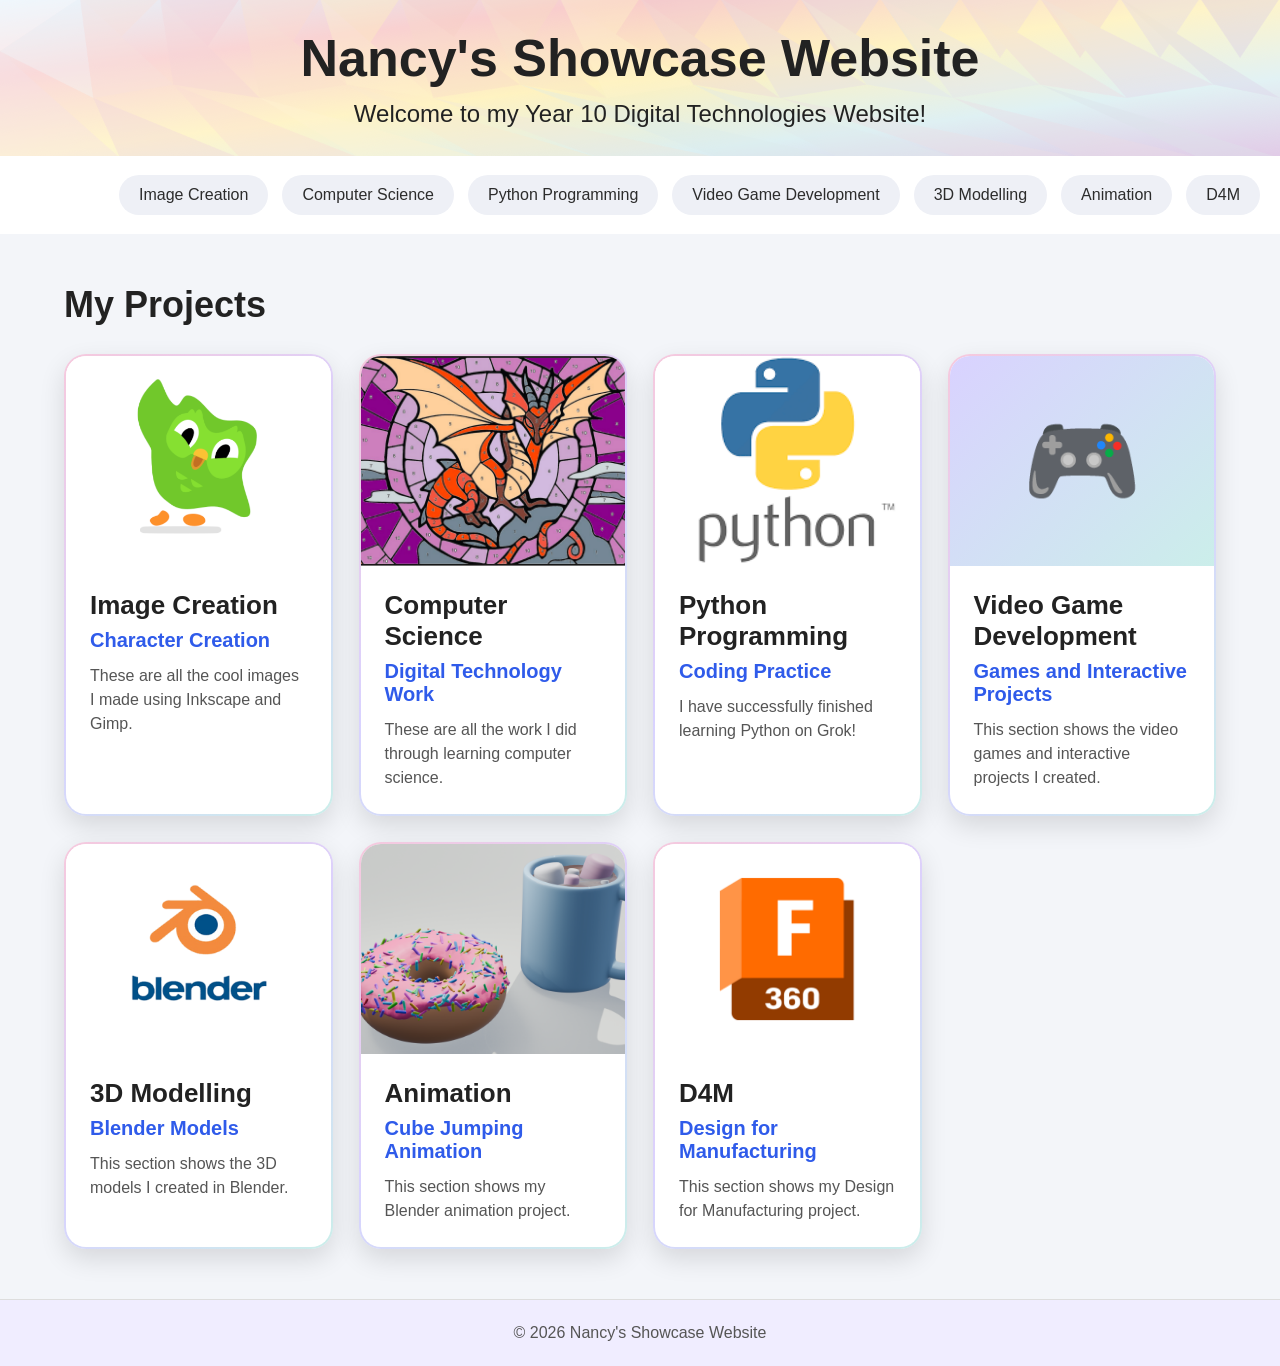
<file: index.html>
<!DOCTYPE html>
<html lang="en">
<head>
  <meta charset="UTF-8" />
  <meta name="viewport" content="width=device-width, initial-scale=1.0" />
  <title>Nancy's Showcase Website</title>
  <link rel="stylesheet" href="style.css?v=20260924-4" />
</head>
<body>

<section class="hero">
  <h1>Nancy's Showcase Website</h1>
  <p>Welcome to my Year 10 Digital Technologies Website!</p>
</section>

<header class="site-header">
  <a class="logo" href="index.html"> </a>

  <nav class="navbar" id="navbar"></nav>
</header>

<main class="container">
  <h2>My Projects</h2>

  <section class="showcase-grid" id="showcaseGrid"></section>
</main>

<footer>
  <p>© 2026 Nancy's Showcase Website</p>
</footer>

<script src="data.js?v=20260922-3"></script>
<script src="script.js?v=20260924-1"></script>
</body>
</html>
</file>
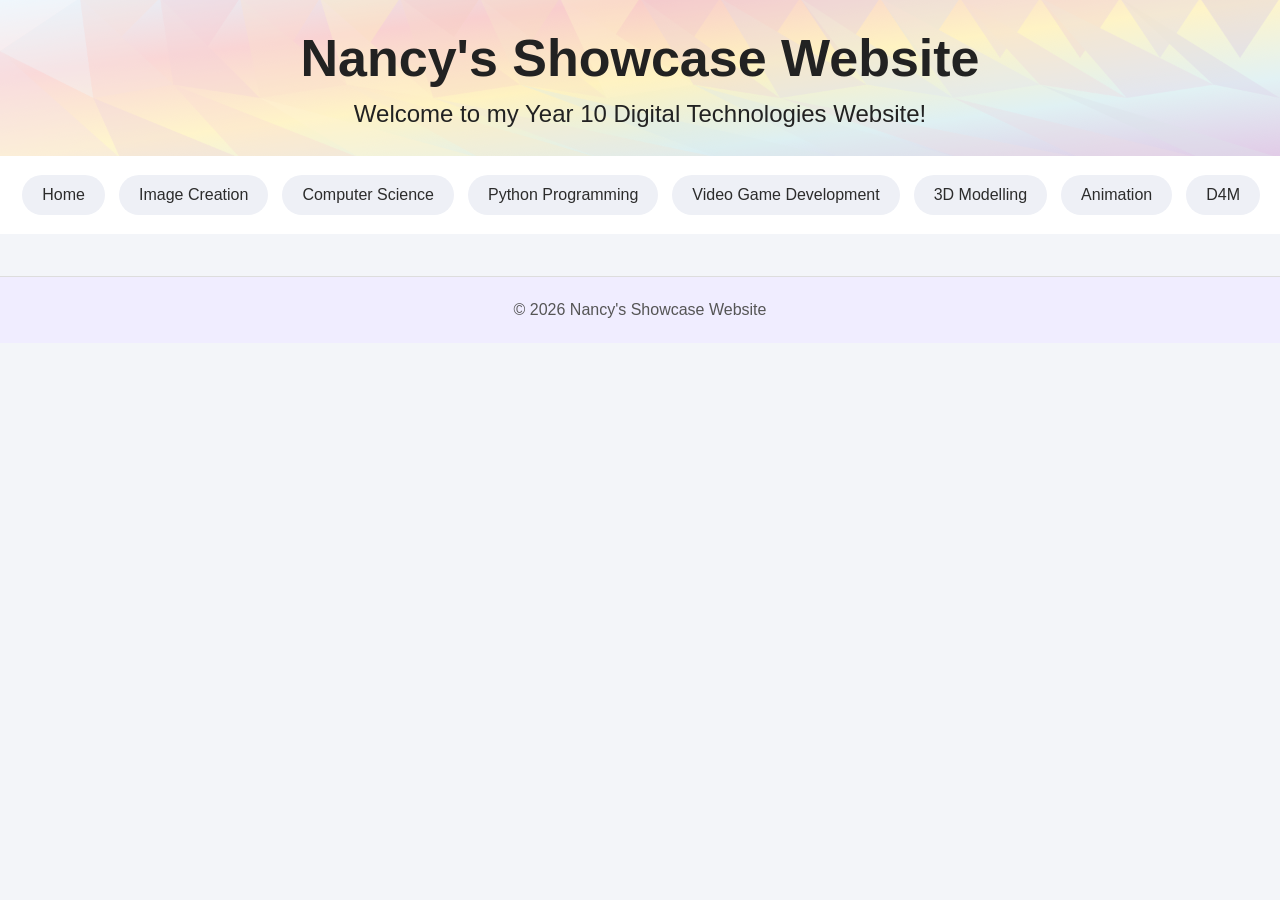
<file: detail.html>
<!DOCTYPE html>
<html lang="en">
<head>
  <meta charset="UTF-8" />
  <meta name="viewport" content="width=device-width, initial-scale=1.0" />
  <title>Project Detail</title>
  <link rel="stylesheet" href="style.css?v=20260924-4" />
</head>

<body>

<section class="hero">
  <h1>Nancy's Showcase Website</h1>
  <p>Welcome to my Year 10 Digital Technologies Website!</p>
</section>

<header class="site-header">
  <nav class="navbar" id="navbar">
    <a href="index.html?v=20260924-1">Home</a>
  </nav>
</header>

<main class="detail-container" id="detailContent"></main>

<footer>
  <p>© 2026 Nancy's Showcase Website</p>
</footer>

<script src="data.js?v=20260922-3"></script>
<script src="script.js?v=20260924-1"></script>

</body>
</html>
</file>
<file: style.css>
* {
  margin: 0;
  padding: 0;
  box-sizing: border-box;
}

body {
  font-family: Arial, "Microsoft YaHei", sans-serif;
  background: #f3f5f9;
  color: #222;
}

/* Header */
.site-header {
  height: 78px;
  background: white;
  padding: 0 36px;
  display: flex;
  align-items: center;
  justify-content: space-between;
}

.logo {
  text-decoration: none;
  font-size: 32px;
  font-weight: 800;
  color: #2f5bea;
}

.site-header {
  display: flex;
  justify-content: flex-end;
  padding: 20px;
}

.navbar {
  display: flex;
  flex-wrap: wrap;
  gap: 14px;
  justify-content: flex-end;
}

.navbar a {
  text-decoration: none;
  color: #2c2c2c;
  background: #eef0f6;
  border: 2px solid transparent;

  padding: 9px 18px;
  border-radius: 30px;

  font-size: 16px;
  font-weight: 500;
  transition: 0.3s;
  white-space: nowrap;
}

.navbar a:hover {
  background: #f0edff;
  color: #2c2c2c;
}

.navbar a[href="index.html"] {
  background:
    linear-gradient(white, white) padding-box,
    linear-gradient(90deg, #f7c8dc, #fff3b5, #cbeeea, #d9d2ff) border-box;
  border: 2px solid transparent;
}

.navbar a[href="index.html"]:hover {
  background:
    linear-gradient(#f0edff, #f0edff) padding-box,
    linear-gradient(90deg, #f7c8dc, #fff3b5, #cbeeea, #d9d2ff) border-box;
}

/* Hero */
.hero {
  padding: 28px 20px;
  background-image: url("images/Website Header.png");
  background-size: cover;
  background-position: center;

  display: flex;
  flex-direction: column;
  justify-content: center;
  align-items: center;
}

.hero h1 {
  font-size: 52px;
  margin-bottom: 12px;
}

.hero p {
  font-size: 24px;
}

/* Home */
.container {
  width: 90%;
  max-width: 1200px;
  margin: 50px auto;
}

.container h2 {
  font-size: 36px;
  margin-bottom: 28px;
}

.showcase-grid {
  display: grid;
  grid-template-columns: repeat(auto-fit, minmax(260px, 1fr));
  gap: 26px;
}

.showcase-card {
  background:
    linear-gradient(white, white) padding-box,
    linear-gradient(135deg, #f6c9dd, #d9d2ff, #cbeeea) border-box;
  border: 2px solid transparent;
  border-radius: 22px;
  overflow: hidden;
  text-decoration: none;
  color: #222;
  box-shadow: 0 10px 26px rgba(0,0,0,0.12);
  transition: 0.3s;
}

.showcase-card:hover {
  transform: translateY(-8px);
}

.card-image {
  height: 210px;
  overflow: hidden;
  background: #ddd;
}

.card-image img {
  width: 100%;
  height: 100%;
  object-fit: cover;
}

.card-icon {
  font-size: 96px;
  line-height: 1;
}

.project-video-game-development .card-image {
  background: linear-gradient(135deg, #d9d2ff, #cbeeea);
  display: flex;
  align-items: center;
  justify-content: center;
}

.project-3d-modelling .card-image,
.project-design-for-manufacturing .card-image {
  background: white;
  padding: 26px;
}

.project-3d-modelling .card-image img,
.project-design-for-manufacturing .card-image img {
  object-fit: contain;
}

.card-content {
  padding: 24px;
}

.card-content h3 {
  font-size: 26px;
  margin-bottom: 8px;
}

.card-content h4 {
  color: #2f5bea;
  font-size: 20px;
  margin-bottom: 12px;
}

.card-content p {
  font-size: 16px;
  line-height: 1.5;
  color: #555;
}

/* Detail page */
.detail-container {
  width: 90%;
  max-width: 1200px;
  margin: 42px auto;
}

/* 图片在上 文字在下 卡片 */

.detail-vertical-card {
  max-width: 700px;
  margin: 30px auto;
  border-radius: 24px;
  overflow: hidden;
  background: white;
  box-shadow: 0 10px 28px rgba(0,0,0,0.12);
}

.detail-top-image {
  height: 260px;
  background: #f3f4f6;
  display: flex;
  align-items: center;
  justify-content: center;
}

.detail-top-image img,
.detail-top-image video,
.detail-top-image iframe {
  width: 100%;
  height: 100%;
  object-fit: contain;
}

.detail-top-image iframe {
  border: 0;
}

.project-notice {
  box-sizing: border-box;
  width: 100%;
  height: 100%;
  padding: 30px;
  background: linear-gradient(135deg, #d9d2ff, #cbeeea);
  display: flex;
  flex-direction: column;
  align-items: center;
  justify-content: center;
  gap: 16px;
  text-align: center;
}

.project-notice-icon {
  font-size: 64px;
}

.project-notice p {
  max-width: 430px;
  margin: 0;
  color: #333;
  font-size: 18px;
  line-height: 1.5;
}

.detail-top-image video {
  background: #000;
}

.project-3d-modelling .detail-top-image img {
  object-fit: cover;
}

.detail-bottom-text {
  padding: 30px;
}

.detail-bottom-text h2 {
  font-size: 28px;
  margin-bottom: 8px;
}

.detail-bottom-text h3 {
  font-size: 20px;
  color: #2f5bea;
  margin-bottom: 12px;
}

.detail-bottom-text p {
  font-size: 16px;
  color: #555;
  line-height: 1.5;
}

.project-link {
  display: inline-block;
  margin-top: 16px;
  padding: 11px 20px;
  border-radius: 999px;
  background: #fa5c5c;
  color: white;
  font-weight: 700;
  text-decoration: none;
  transition: transform 0.2s ease, box-shadow 0.2s ease;
}

.project-link:hover {
  transform: translateY(-2px);
  box-shadow: 0 8px 18px rgba(250, 92, 92, 0.28);
}

.back-button {
  display: inline-block;
  padding: 12px 24px;
  background: #2f5bea;
  color: white;
  text-decoration: none;
  border-radius: 24px;
}

footer {
  text-align: center;
   background: #f0edff;
  color: #555;
  padding: 24px;
  border-top: 1px solid #ddd;
}

/* Mobile */
@media (max-width: 900px) {
  .site-header {
    height: auto;
    padding: 18px;
    flex-direction: column;
    gap: 16px;
  }

  .logo {
    font-size: 28px;
  }

  .navbar {
    justify-content: center;
  }

  .navbar a {
    font-size: 18px;
  }

  .hero {
    padding: 22px 16px;
  }

  .hero h1 {
    font-size: 38px;
  }

  .hero p {
    font-size: 19px;
  }
}
.detail-page-title {
  padding: 40px;
  border-radius: 24px;
  margin-bottom: 30px;

  background-image: url("images/Website Header.png");  /* 你的banner */
  background-size: cover;
  background-position: center;
  background-repeat: no-repeat;
  backdrop-filter: blur(6px);
  box-shadow: 0 10px 28px rgba(0,0,0,0.1);
}

.detail-page-title h1 {
  font-size: 44px;
  margin-bottom: 10px;
  color: #222;
}

.detail-page-title p {
  font-size: 20px;
  color: #555;
  line-height: 1.5;
}
.detail-grid {
  display: grid;
  grid-template-columns: repeat(auto-fit, minmax(280px, 1fr));
  gap: 26px;
  margin-top: 30px;
}
.detail-vertical-card {
  width: 100%;
}
</file>
